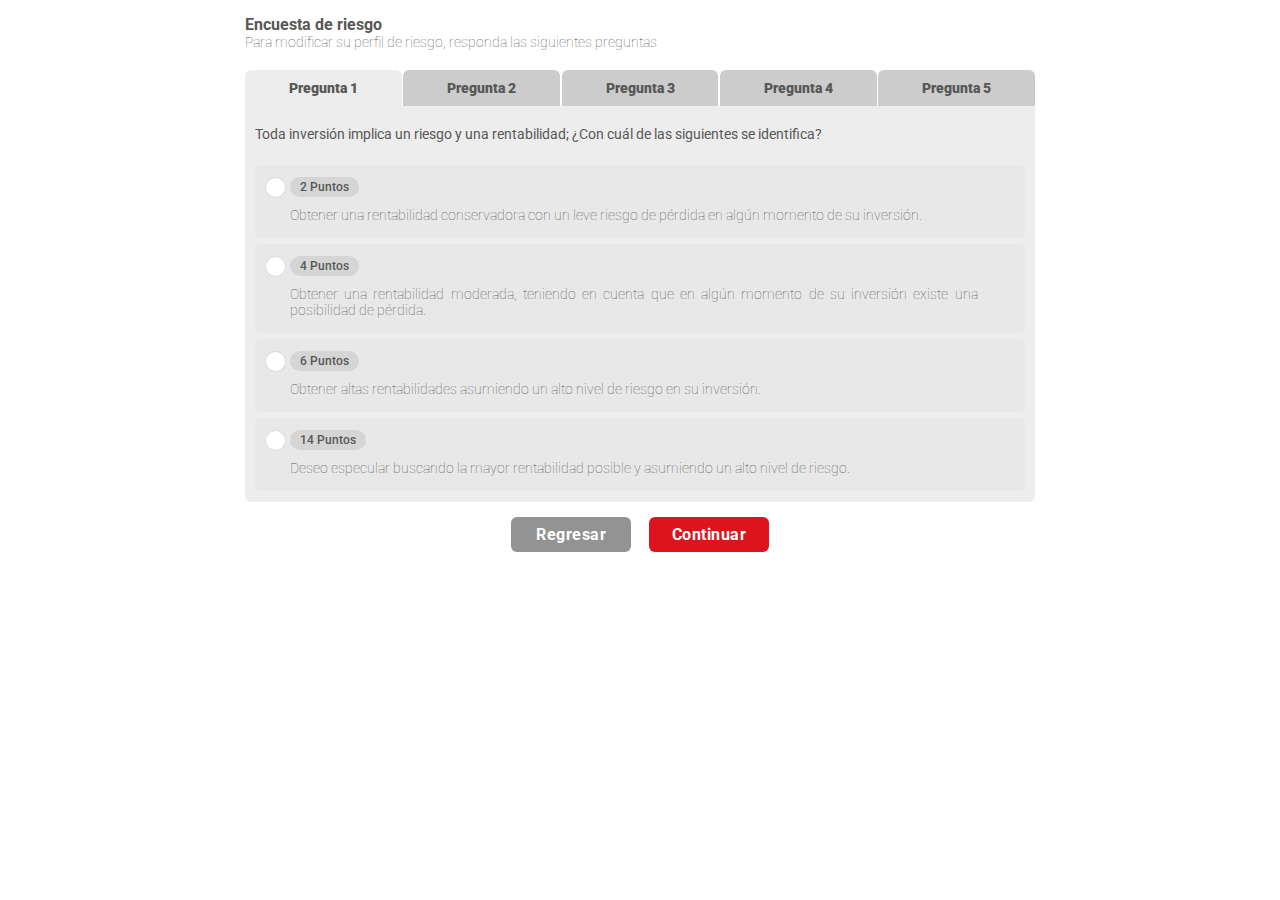
<file: index.html>
<!DOCTYPE html>
<html lang="en">

<head>
    <meta charset="UTF-8">
    <meta name="viewport" content="width=device-width, user-scalable=no, initial-scale=1.0, maximum-scale=1.0, minimum-scale=1.0">
    <link rel="icon" href="https://www.davivienda.com/PersonasDaviviendaNewTheme/images/faviconDav.ico" type="image/x-icon">
    <!--  Default Styles  -->
    <link rel="stylesheet" href="css/styles.css">
    <title> Davivienda S.A. </title>
</head>

<body>
    <section class="cont-main-app gray">
        <a href="javascript:void(0)" class="btn-back">
            <img src="images/icon-dv-btnback.svg" alt="Atrás">
            Atrás
        </a>

        <div class="cont-box">
            <div class="container container-encuesta">
                <h1 class="main left no-mrgn">Encuesta de riesgo</h1>
                <h2 class="light no-mrgn-top">Para modificar su perfil de riesgo, responda las siguientes preguntas</h2>
                
                <div class="encuesta-riesgo">
                    <div class="tabs">
                        <a href="javascript:void(0)" class="tablinks" onclick="openCity(event, 'qstn1')" id="defaultOpen"><span>Pregunta</span> 1</a>
                        <a href="javascript:void(0)" class="tablinks" onclick="openCity(event, 'qstn2')"><span>Pregunta</span> 2</a>
                        <a href="javascript:void(0)" class="tablinks" onclick="openCity(event, 'qstn3')"><span>Pregunta</span> 3</a>
                        <a href="javascript:void(0)" class="tablinks" onclick="openCity(event, 'qstn4')"><span>Pregunta</span> 4</a>
                        <a href="javascript:void(0)" class="tablinks" onclick="openCity(event, 'qstn5')"><span>Pregunta</span> 5</a>
                    </div>

                    <div class="content-encuestas"> class="tablinks" onclick="openCity(event, 'qstn2')"
                        <form action="" class="options-content-encuestas tabcontent" id="qstn1">
                        <h2 class="regular justify small no-mrgn-top">Toda inversión implica un riesgo y una rentabilidad; ¿Con cuál de las siguientes se identifica?</h2>
                            <div class="input input-option">
                                <label class="radio">
                                    <span class="puntaje">2 Puntos</span><br>
                                    Obtener una rentabilidad conservadora con un leve riesgo de pérdida en algún momento de su inversión.
                                    <input type="radio" value="" name="facta-usa"> 
                                    <div class="radio-indicator"></div>
                                </label>
                            </div>
                            <div class="input input-option">
                                <label class="radio">
                                    <span class="puntaje">4 Puntos</span><br>
                                    Obtener una rentabilidad moderada, teniendo en cuenta que en algún momento de su inversión existe una posibilidad de pérdida.
                                    <input type="radio" value="" name="facta-usa">
                                    <div class="radio-indicator"></div>
                                </label>
                            </div>
                            <div class="input input-option">
                                <label class="radio">
                                    <span class="puntaje">6 Puntos</span><br>
                                    Obtener altas rentabilidades asumiendo un alto nivel de riesgo en su inversión.
                                    <input type="radio" value="" name="facta-usa">
                                    <div class="radio-indicator"></div>
                                </label>
                            </div>
                            <div class="input input-option">
                                <label class="radio">
                                    <span class="puntaje">14 Puntos</span><br>
                                    Deseo especular buscando la mayor rentabilidad posible y asumiendo un alto nivel de riesgo.
                                    <input type="radio" value="" name="facta-usa">
                                    <div class="radio-indicator"></div>
                                </label>
                            </div>
                        </form>

                        <form action="" class="options-content-encuestas tabcontent" id="qstn2">
                            <h2 class="regular justify small no-mrgn-top">Generalmente, cuando piensa en invertir, ¿Con cuál de los siguientes plazos se siente más cómodo?</h2>
                            <div class="input input-option">
                                <label class="radio">
                                    <span class="puntaje">1 Puntos</span><br>
                                    Entre 1 y 90 días.
                                    <input type="radio" value="" name="facta-usa"> 
                                    <div class="radio-indicator"></div>
                                </label>
                            </div>
                            <div class="input input-option">
                                <label class="radio">
                                    <span class="puntaje">2 Puntos</span><br>
                                    Mayor a 90 días hasta 1 año.
                                    <input type="radio" value="" name="facta-usa">
                                    <div class="radio-indicator"></div>
                                </label>
                            </div>
                            <div class="input input-option">
                                <label class="radio">
                                    <span class="puntaje">3 Puntos</span><br>
                                    Mayor a 1 año hasta 3 años
                                    <input type="radio" value="" name="facta-usa">
                                    <div class="radio-indicator"></div>
                                </label>
                            </div>
                            <div class="input input-option">
                                <label class="radio">
                                    <span class="puntaje">4 Puntos</span><br>
                                    Mayor a 3 años
                                    <input type="radio" value="" name="facta-usa">
                                    <div class="radio-indicator"></div>
                                </label>
                            </div>
                        </form>

                        <form action="" class="options-content-encuestas tabcontent" id="qstn3">
                            <h2 class="regular justify small no-mrgn-top">¿En cuál de los siguientes productos acostumbra a invertir?:</h2>
                            <div class="input input-option">
                                <label class="radio">
                                    <span class="puntaje">1 Puntos</span><br>
                                    CDT`s y/o cuentas de ahorros o corriente.
                                    <input type="radio" value="" name="facta-usa"> 
                                    <div class="radio-indicator"></div>
                                </label>
                            </div>
                            <div class="input input-option">
                                <label class="radio">
                                    <span class="puntaje">2 Puntos</span><br>
                                    Fondos voluntarios de pensiones y/o fondos de inversión colectiva de liquidez, de bajo nivel de riesgo.
                                    <input type="radio" value="" name="facta-usa">
                                    <div class="radio-indicator"></div>
                                </label>
                            </div>
                            <div class="input input-option">
                                <label class="radio">
                                    <span class="puntaje">3 Puntos</span><br>
                                    Acciones, fondos voluntarios de pensiones, fondos de inversión colectiva y/o productos de renta fija (CDT o bonos) asumiendo posibles pérdidas.
                                    <input type="radio" value="" name="facta-usa">
                                    <div class="radio-indicator"></div>
                                </label>
                            </div>
                            <div class="input input-option">
                                <label class="radio">
                                    <span class="puntaje">4 Puntos</span><br>
                                    Acciones, fondos voluntarios de pensiones, derivados o activos internacionales; fondos de inversión colectiva, renta fija, divisas y/o derivados, asumiendo altos niveles de riesgo.
                                    <input type="radio" value="" name="facta-usa">
                                    <div class="radio-indicator"></div>
                                </label>
                            </div>
                        </form>

                        <form action="" class="options-content-encuestas tabcontent" id="qstn4">
                            <h2 class="regular justify small no-mrgn-top">Frente a posibles desvalorizaciones en los mercados financieros que puedan afectar el valor de su inversión, usted ó la sociedad que representa, preferiría:</h2>
                            <div class="input input-option">
                                <label class="radio">
                                    <span class="puntaje">1 Puntos</span><br>
                                    Cancelar o liquidar totalmente su producto para evitar pérdidas.
                                    <input type="radio" value="" name="facta-usa"> 
                                    <div class="radio-indicator"></div>
                                </label>
                            </div>
                            <div class="input input-option">
                                <label class="radio">
                                    <span class="puntaje">2 Puntos</span><br>
                                    Retirar o liquidar parcialmente su inversión teniendo en cuenta posibles pérdidas en el corto plazo.
                                    <input type="radio" value="" name="facta-usa">
                                    <div class="radio-indicator"></div>
                                </label>
                            </div>
                            <div class="input input-option">
                                <label class="radio">
                                    <span class="puntaje">3 Puntos</span><br>
                                    Mantener su inversión fijando un límite de pérdida de acuerdo con la evolución del mercado.
                                    <input type="radio" value="" name="facta-usa">
                                    <div class="radio-indicator"></div>
                                </label>
                            </div>
                            <div class="input input-option">
                                <label class="radio">
                                    <span class="puntaje">4 Puntos</span><br>
                                    Incrementar su inversión dependiendo de la evolución del mercado, manteniendo un objetivo de largo plazo.
                                    <input type="radio" value="" name="facta-usa">
                                    <div class="radio-indicator"></div>
                                </label>
                            </div>
                        </form>

                        <form action="" class="options-content-encuestas tabcontent" id="qstn5">
                            <h2 class="regular justify small no-mrgn-top">¿Qué porcentaje de su patrimonio disponible para invertir, destinaría a productos financieros que pueden ser más rentables pero también más riesgosos?</h2>
                            <div class="input input-option">
                                <label class="radio">
                                    <span class="puntaje">1 Puntos</span><br>
                                    1% - 10%
                                    <input type="radio" value="" name="facta-usa"> 
                                    <div class="radio-indicator"></div>
                                </label>
                            </div>
                            <div class="input input-option">
                                <label class="radio">
                                    <span class="puntaje">2 Puntos</span><br>
                                    11% - 20%
                                    <input type="radio" value="" name="facta-usa">
                                    <div class="radio-indicator"></div>
                                </label>
                            </div>
                            <div class="input input-option">
                                <label class="radio">
                                    <span class="puntaje">3 Puntos</span><br>
                                    21% - 40%
                                    <input type="radio" value="" name="facta-usa">
                                    <div class="radio-indicator"></div>
                                </label>
                            </div>
                            <div class="input input-option">
                                <label class="radio">
                                    <span class="puntaje">4 Puntos</span><br>
                                    Mayor a 40%
                                    <input type="radio" value="" name="facta-usa">
                                    <div class="radio-indicator"></div>
                                </label>
                            </div>
                        </form>
                    </div>
                </div>
                
            </div>
        </div>

        <div class="cont-btn">
            <button type="button" class="btn-success regresar">Regresar</button>
            <button type="button" class="btn-success active" onclick="window.location.href='screen-2-encuestas.html'">Continuar</button>
        </div>	
    </section>

    <script>
        function openCity(evt, cityName) {
            var i, tabcontent, tablinks;
            tabcontent = document.getElementsByClassName("tabcontent");
            for (i = 0; i < tabcontent.length; i++) {
                tabcontent[i].style.display = "none";
            }
            tablinks = document.getElementsByClassName("tablinks");
            for (i = 0; i < tablinks.length; i++) {
                tablinks[i].className = tablinks[i].className.replace(" active", "");
            }
            document.getElementById(cityName).style.display = "block";
            evt.currentTarget.className += " active";
        }

        document.getElementById("defaultOpen").click();
    </script>
</body>

</html>
</file>
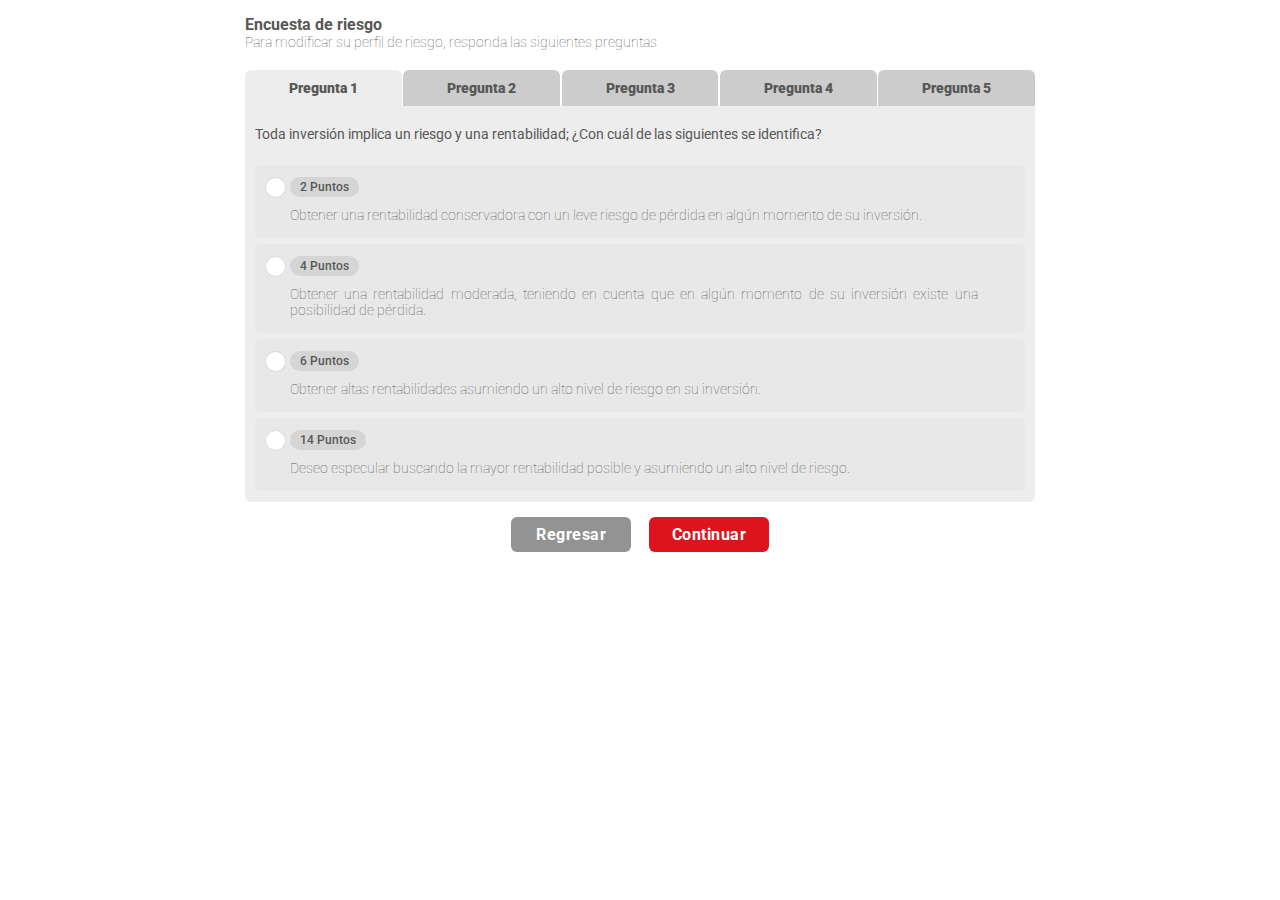
<file: screen-1-encuestas.html>
<!DOCTYPE html>
<html lang="en">

<head>
    <meta charset="UTF-8">
    <meta name="viewport" content="width=device-width, user-scalable=no, initial-scale=1.0, maximum-scale=1.0, minimum-scale=1.0">
    <link rel="icon" href="https://www.davivienda.com/PersonasDaviviendaNewTheme/images/faviconDav.ico" type="image/x-icon">
    <!--  Default Styles  -->
    <link rel="stylesheet" href="css/styles.css">
    <title> Davivienda S.A. </title>
</head>

<body>
    <section class="cont-main-app gray">
        <a href="javascript:void(0)" class="btn-back">
            <img src="images/icon-dv-btnback.svg" alt="Atrás">
            Atrás
        </a>

        <div class="cont-box">
            <div class="container container-encuesta">
                <h1 class="main left no-mrgn">Encuesta de riesgo</h1>
                <h2 class="light no-mrgn-top">Para modificar su perfil de riesgo, responda las siguientes preguntas</h1>
                
                <div class="encuesta-riesgo">
                    <div class="tabs">
                        <a href="javascript:void(0)" class="tablinks" onclick="openCity(event, 'qstn1')" id="defaultOpen"><span>Pregunta</span> 1</a>
                        <a href="javascript:void(0)" class="tablinks" onclick="openCity(event, 'qstn2')"><span>Pregunta</span> 2</a>
                        <a href="javascript:void(0)" class="tablinks" onclick="openCity(event, 'qstn3')"><span>Pregunta</span> 3</a>
                        <a href="javascript:void(0)" class="tablinks" onclick="openCity(event, 'qstn4')"><span>Pregunta</span> 4</a>
                        <a href="javascript:void(0)" class="tablinks" onclick="openCity(event, 'qstn5')"><span>Pregunta</span> 5</a>
                    </div>

                    <div class="content-encuestas"> class="tablinks" onclick="openCity(event, 'qstn2')"
                        <form action="" class="options-content-encuestas tabcontent" id="qstn1">
                        <h2 class="regular justify small no-mrgn-top">Toda inversión implica un riesgo y una rentabilidad; ¿Con cuál de las siguientes se identifica?</h2>
                            <div class="input input-option">
                                <label class="radio">
                                    <span class="puntaje">2 Puntos</span><br>
                                    Obtener una rentabilidad conservadora con un leve riesgo de pérdida en algún momento de su inversión.
                                    <input type="radio" value="" name="facta-usa"> 
                                    <div class="radio-indicator"></div>
                                </label>
                            </div>
                            <div class="input input-option">
                                <label class="radio">
                                    <span class="puntaje">4 Puntos</span><br>
                                    Obtener una rentabilidad moderada, teniendo en cuenta que en algún momento de su inversión existe una posibilidad de pérdida.
                                    <input type="radio" value="" name="facta-usa">
                                    <div class="radio-indicator"></div>
                                </label>
                            </div>
                            <div class="input input-option">
                                <label class="radio">
                                    <span class="puntaje">6 Puntos</span><br>
                                    Obtener altas rentabilidades asumiendo un alto nivel de riesgo en su inversión.
                                    <input type="radio" value="" name="facta-usa">
                                    <div class="radio-indicator"></div>
                                </label>
                            </div>
                            <div class="input input-option">
                                <label class="radio">
                                    <span class="puntaje">14 Puntos</span><br>
                                    Deseo especular buscando la mayor rentabilidad posible y asumiendo un alto nivel de riesgo.
                                    <input type="radio" value="" name="facta-usa">
                                    <div class="radio-indicator"></div>
                                </label>
                            </div>
                        </form>

                        <form action="" class="options-content-encuestas tabcontent" id="qstn2">
                            <h2 class="regular justify small no-mrgn-top">Generalmente, cuando piensa en invertir, ¿Con cuál de los siguientes plazos se siente más cómodo?</h2>
                            <div class="input input-option">
                                <label class="radio">
                                    <span class="puntaje">1 Puntos</span><br>
                                    Entre 1 y 90 días.
                                    <input type="radio" value="" name="facta-usa"> 
                                    <div class="radio-indicator"></div>
                                </label>
                            </div>
                            <div class="input input-option">
                                <label class="radio">
                                    <span class="puntaje">2 Puntos</span><br>
                                    Mayor a 90 días hasta 1 año.
                                    <input type="radio" value="" name="facta-usa">
                                    <div class="radio-indicator"></div>
                                </label>
                            </div>
                            <div class="input input-option">
                                <label class="radio">
                                    <span class="puntaje">3 Puntos</span><br>
                                    Mayor a 1 año hasta 3 años
                                    <input type="radio" value="" name="facta-usa">
                                    <div class="radio-indicator"></div>
                                </label>
                            </div>
                            <div class="input input-option">
                                <label class="radio">
                                    <span class="puntaje">4 Puntos</span><br>
                                    Mayor a 3 años
                                    <input type="radio" value="" name="facta-usa">
                                    <div class="radio-indicator"></div>
                                </label>
                            </div>
                        </form>

                        <form action="" class="options-content-encuestas tabcontent" id="qstn3">
                            <h2 class="regular justify small no-mrgn-top">¿En cuál de los siguientes productos acostumbra a invertir?:</h2>
                            <div class="input input-option">
                                <label class="radio">
                                    <span class="puntaje">1 Puntos</span><br>
                                    CDT`s y/o cuentas de ahorros o corriente.
                                    <input type="radio" value="" name="facta-usa"> 
                                    <div class="radio-indicator"></div>
                                </label>
                            </div>
                            <div class="input input-option">
                                <label class="radio">
                                    <span class="puntaje">2 Puntos</span><br>
                                    Fondos voluntarios de pensiones y/o fondos de inversión colectiva de liquidez, de bajo nivel de riesgo.
                                    <input type="radio" value="" name="facta-usa">
                                    <div class="radio-indicator"></div>
                                </label>
                            </div>
                            <div class="input input-option">
                                <label class="radio">
                                    <span class="puntaje">3 Puntos</span><br>
                                    Acciones, fondos voluntarios de pensiones, fondos de inversión colectiva y/o productos de renta fija (CDT o bonos) asumiendo posibles pérdidas.
                                    <input type="radio" value="" name="facta-usa">
                                    <div class="radio-indicator"></div>
                                </label>
                            </div>
                            <div class="input input-option">
                                <label class="radio">
                                    <span class="puntaje">4 Puntos</span><br>
                                    Acciones, fondos voluntarios de pensiones, derivados o activos internacionales; fondos de inversión colectiva, renta fija, divisas y/o derivados, asumiendo altos niveles de riesgo.
                                    <input type="radio" value="" name="facta-usa">
                                    <div class="radio-indicator"></div>
                                </label>
                            </div>
                        </form>

                        <form action="" class="options-content-encuestas tabcontent" id="qstn4">
                            <h2 class="regular justify small no-mrgn-top">Frente a posibles desvalorizaciones en los mercados financieros que puedan afectar el valor de su inversión, usted ó la sociedad que representa, preferiría:</h2>
                            <div class="input input-option">
                                <label class="radio">
                                    <span class="puntaje">1 Puntos</span><br>
                                    Cancelar o liquidar totalmente su producto para evitar pérdidas.
                                    <input type="radio" value="" name="facta-usa"> 
                                    <div class="radio-indicator"></div>
                                </label>
                            </div>
                            <div class="input input-option">
                                <label class="radio">
                                    <span class="puntaje">2 Puntos</span><br>
                                    Retirar o liquidar parcialmente su inversión teniendo en cuenta posibles pérdidas en el corto plazo.
                                    <input type="radio" value="" name="facta-usa">
                                    <div class="radio-indicator"></div>
                                </label>
                            </div>
                            <div class="input input-option">
                                <label class="radio">
                                    <span class="puntaje">3 Puntos</span><br>
                                    Mantener su inversión fijando un límite de pérdida de acuerdo con la evolución del mercado.
                                    <input type="radio" value="" name="facta-usa">
                                    <div class="radio-indicator"></div>
                                </label>
                            </div>
                            <div class="input input-option">
                                <label class="radio">
                                    <span class="puntaje">4 Puntos</span><br>
                                    Incrementar su inversión dependiendo de la evolución del mercado, manteniendo un objetivo de largo plazo.
                                    <input type="radio" value="" name="facta-usa">
                                    <div class="radio-indicator"></div>
                                </label>
                            </div>
                        </form>

                        <form action="" class="options-content-encuestas tabcontent" id="qstn5">
                            <h2 class="regular justify small no-mrgn-top">¿Qué porcentaje de su patrimonio disponible para invertir, destinaría a productos financieros que pueden ser más rentables pero también más riesgosos?</h2>
                            <div class="input input-option">
                                <label class="radio">
                                    <span class="puntaje">1 Puntos</span><br>
                                    1% - 10%
                                    <input type="radio" value="" name="facta-usa"> 
                                    <div class="radio-indicator"></div>
                                </label>
                            </div>
                            <div class="input input-option">
                                <label class="radio">
                                    <span class="puntaje">2 Puntos</span><br>
                                    11% - 20%
                                    <input type="radio" value="" name="facta-usa">
                                    <div class="radio-indicator"></div>
                                </label>
                            </div>
                            <div class="input input-option">
                                <label class="radio">
                                    <span class="puntaje">3 Puntos</span><br>
                                    21% - 40%
                                    <input type="radio" value="" name="facta-usa">
                                    <div class="radio-indicator"></div>
                                </label>
                            </div>
                            <div class="input input-option">
                                <label class="radio">
                                    <span class="puntaje">4 Puntos</span><br>
                                    Mayor a 40%
                                    <input type="radio" value="" name="facta-usa">
                                    <div class="radio-indicator"></div>
                                </label>
                            </div>
                        </form>
                    </div>
                </div>
                
            </div>
        </div>

        <div class="cont-btn">
            <button type="button" class="btn-success regresar">Regresar</button>
            <button type="button" class="btn-success active">Continuar</button>
        </div>	
        
    </section>

    <script>
        function openCity(evt, cityName) {
            var i, tabcontent, tablinks;
            tabcontent = document.getElementsByClassName("tabcontent");
            for (i = 0; i < tabcontent.length; i++) {
                tabcontent[i].style.display = "none";
            }
            tablinks = document.getElementsByClassName("tablinks");
            for (i = 0; i < tablinks.length; i++) {
                tablinks[i].className = tablinks[i].className.replace(" active", "");
            }
            document.getElementById(cityName).style.display = "block";
            evt.currentTarget.className += " active";
        }

        document.getElementById("defaultOpen").click();
    </script>
</body>

</html>
</file>
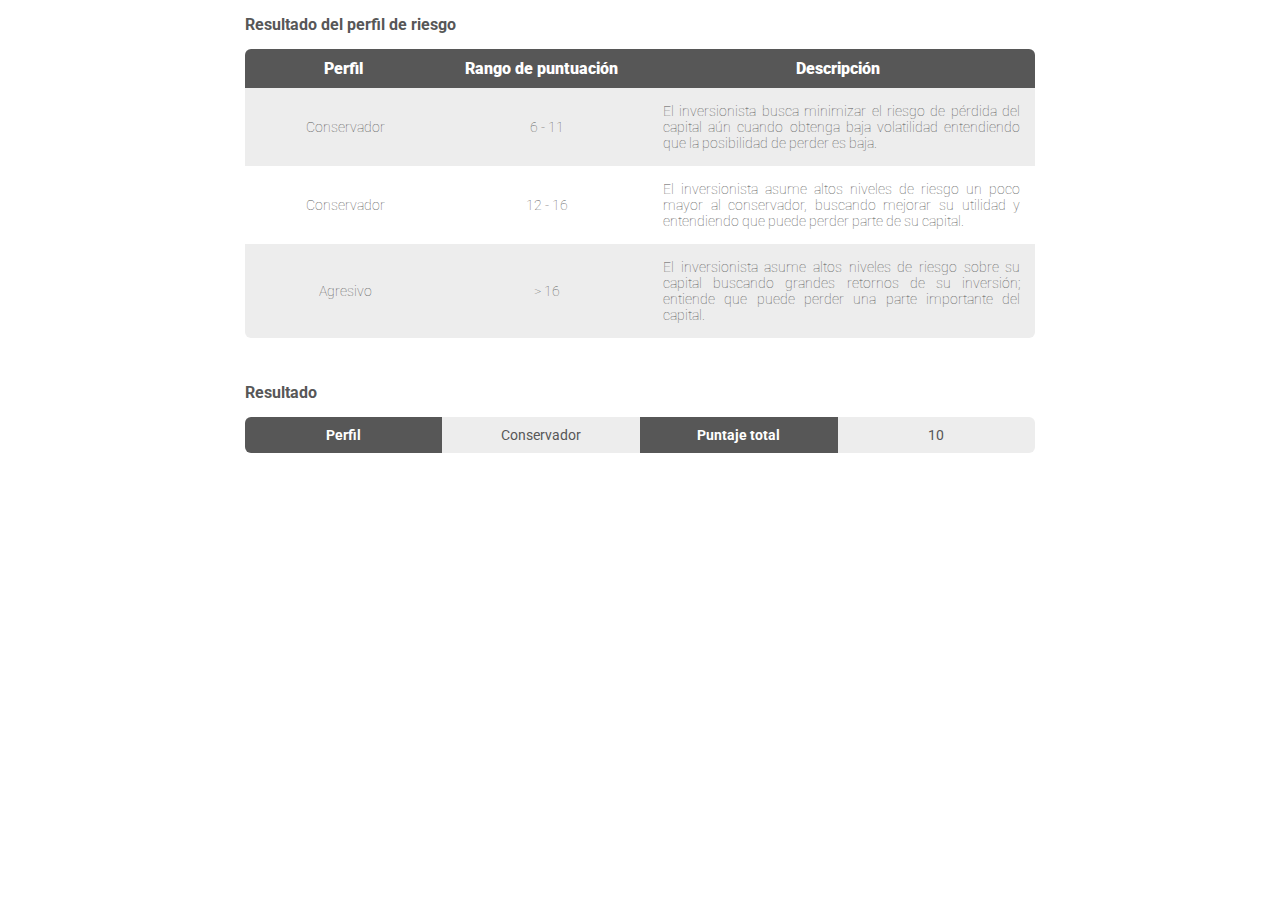
<file: screen-2-encuestas.html>
<!DOCTYPE html>
<html lang="en">

<head>
    <meta charset="UTF-8">
    <meta name="viewport" content="width=device-width, user-scalable=no, initial-scale=1.0, maximum-scale=1.0, minimum-scale=1.0">
    <link rel="icon" href="https://www.davivienda.com/PersonasDaviviendaNewTheme/images/faviconDav.ico" type="image/x-icon">
    <!--  Default Styles  -->
    <link rel="stylesheet" href="css/styles.css">
    <title> Davivienda S.A. </title>
</head>

<body>
    <section class="cont-main-app">

        <div class="cont-box">
            <div class="container container-resultado-encuesta">
                <h1 class="main left no-mrgn">Resultado del perfil de riesgo</h1>
                <div class="container-table">
                    <div class="header">
                        <div class="title">Perfil</div>
                        <div class="title">Rango de puntuación</div>
                        <div class="title">Descripción</div>
                    </div>
                    <div class="body">
                        <div class="fila">
                            <div class="content center">
                                <strong class="mobile-title">Perfil</strong>
                                <span>Conservador</span>	
                            </div>
                            <div class="content center">
                                <strong class="mobile-title">Rango de puntuación</strong>
                                <span>6 - 11</span>		
                            </div>
                            <div class="content">
                                <strong class="mobile-title">Descripción</strong>
                                <span>El inversionista busca minimizar el riesgo de pérdida del capital aún cuando obtenga baja volatilidad entendiendo que la posibilidad de perder es baja.</span>
                            </div>
                        </div>
                        <div class="fila">
                            <div class="content center">
                                <strong class="mobile-title">Perfil</strong>
                                <span>Conservador</span>	
                            </div>
                            <div class="content center">
                                <strong class="mobile-title">Rango de puntuación</strong>
                                <span>12 - 16</span>		
                            </div>
                            <div class="content">
                                <strong class="mobile-title">Descripción</strong>
                                <span>El inversionista asume altos niveles de riesgo un poco mayor al conservador, buscando mejorar su utilidad y entendiendo que puede perder parte de su capital.</span>
                            </div>
                        </div>
                        <div class="fila">
                            <div class="content center">
                                <strong class="mobile-title">Perfil</strong>
                                <span>Agresivo</span>	
                            </div>
                            <div class="content center">
                                <strong class="mobile-title">Rango de puntuación</strong>
                                <span>> 16</span>
                            </div>
                            <div class="content">
                                <strong class="mobile-title">Descripción</strong>
                                <span>El inversionista asume altos niveles de riesgo sobre su capital buscando grandes retornos de su inversión; entiende que puede perder una parte importante del capital.</span>
                            </div>
                        </div>
                    </div>
                </div>
                
                <h2 class="main left">Resultado</h2>
                <div class="resultado">
                    <div class="perfil">
                        <strong>Perfil</strong>
                        <span>Conservador</span>
                    </div>
                    <div class="puntaje">
                        <strong>Puntaje total</strong>
                        <span>10</span>
                    </div>
                </div>
            </div>
        </div>
        
    </section>
</body>

</html>
</file>
<file: css/styles.css>
@charset "UTF-8";
/* Main Styles - Generic */
/*---------------------------------------------------*/
/* Colores */
@import url(https://fonts.googleapis.com/css?family=Roboto+Condensed:300,400,700|Roboto:300,400,500,700);
/*---------------------------------------------------

============ Main - Proyecto ============

* Nombre del proyecto: Vinculacion
* Nombre del archivo: styles.scss | styles.css
* Descripción: Hoja de estilos principal, para el rediseño del App.
* Autor: Movilidad y Canales Banco Davivienda - Cristian Arias - Lady Castillo

---------------------------------------------------*/
/* Main Styles - Generic */
* {
  margin: 0;
  padding: 0;
  box-sizing: border-box;
  outline: none !important;
  font-family: "Roboto", sans-serif;
  font-weight: normal;
  -webkit-tap-highlight-color: rgba(0, 0, 0, 0) !important; }
  *::selection {
    background: #575757;
    color: #fff; }

body {
  max-width: 100%;
  position: relative;
  overflow-x: hidden;
  font-size: 0;
  box-sizing: border-box; }

html, body, div, span, applet, object, iframe, h1, h2, h3, h4, h5, h6, p, blockquote, pre, a, abbr, acronym, address, big, cite, code, del, dfn, em, font, img, ins, kbd, q, s, samp, small, strike, strong, sub, sup, tt, var, dl, dt, dd, ol, ul, li, fieldset, form, label, legend, table, caption, tbody, tfoot, thead, tr, th, td {
  margin: 0;
  padding: 0;
  border: 0;
  outline: 0;
  font-weight: inherit;
  font-style: inherit;
  font-family: inherit;
  vertical-align: baseline; }

a {
  text-decoration: none;
  color: inherit;
  display: inline-block; }
  a:hover, a:focus {
    text-decoration: none; }

ol, ul {
  list-style: none; }

img {
  padding: 0;
  margin: 0;
  border: 0; }

.nbsp {
  display: block;
  width: 40px;
  background-color: red; }

.data-nav {
  display: block;
  margin: 0 auto;
  width: auto; }
  .data-nav .container {
    display: inline-block;
    width: 100%;
    text-align: center;
    margin: 10px auto;
    box-sizing: border-box; }
    .data-nav .container a.step {
      display: inline-block;
      width: 30px;
      height: 30px;
      margin-right: 30px;
      border-radius: 50%;
      border: 2px solid #575757;
      background-color: transparent;
      position: relative;
      opacity: .4;
      transition-duration: .3s; }
      .data-nav .container a.step:last-of-type {
        margin-right: 0; }
        .data-nav .container a.step:last-of-type:after {
          display: none; }
      .data-nav .container a.step:before {
        content: "";
        display: inline-block;
        width: 25px;
        height: 14.26px;
        background-image: url(../images/icon-dv-tracking-arrow.svg);
        background-repeat: no-repeat;
        background-position: center center;
        background-size: auto;
        position: absolute;
        top: 0;
        left: 0;
        right: 0;
        bottom: 0;
        margin: auto;
        transition-duration: .2s; }
      .data-nav .container a.step:after {
        content: "";
        width: 25px;
        height: 2px;
        background-color: #575757;
        position: absolute;
        right: -30px;
        top: 0;
        bottom: 0;
        margin: auto;
        border-radius: 50px;
        transition-duration: .2s; }
      .data-nav .container a.step.active {
        -webkit-animation: activeAnimation1 .5s forwards;
        /* Safari 4.0 - 8.0 */
        animation: activeAnimation1 .5s forwards; }
@keyframes activeAnimation1 {
  0% {
    opacity: .4;
    border-color: #575757; }
  100% {
    opacity: inherit;
    border-color: #dd141d; } }
@keyframes activeAnimation2 {
  0% {
    transform: translateY(-15px);
    opacity: 0; }
  50% {
    transform: translateY(-15px);
    opacity: 0; }
  100% {
    transform: translateY(0px);
    opacity: .9; } }
        .data-nav .container a.step.active:before {
          background-image: url(../images/icon-dv-tracking-arrow-active.svg);
          width: 14.26px;
          height: 25px;
          -webkit-animation: activeAnimation2 .7s forwards;
          /* Safari 4.0 - 8.0 */
          animation: activeAnimation2 .7s forwards;
          opacity: 0; }
        .data-nav .container a.step.active:after {
          opacity: .4; }
      .data-nav .container a.step.complete {
        background-color: #dd141d;
        border-color: #dd141d;
        opacity: inherit; }
@keyframes completeAnimation1 {
  0% {
    background-color: transparent;
    border-color: #cecece;
    opacity: .4; }
  50% {
    background-color: transparent; }
  100% {
    background-color: #dd141d;
    border-color: #dd141d;
    opacity: inherit; } }
@keyframes completeAnimation2 {
  0% {
    opacity: 0;
    transform: translateX(-30px); }
  50% {
    opacity: 0; }
  100% {
    opacity: .9;
    transform: translateX(0); } }
        .data-nav .container a.step.complete:before {
          background-image: url(../images/icon-dv-tracking-check.svg);
          animation-delay: .3s;
          opacity: .9 !important;
          width: 16px;
          height: 11.03px;
          opacity: 0; }
        .data-nav .container a.step.complete:after {
          opacity: .4; }

.sub-data-nav {
  display: block;
  margin: 0 auto;
  width: auto; }
  .sub-data-nav .container {
    display: inline-block;
    width: 100%;
    text-align: center;
    margin: 12px auto;
    box-sizing: border-box; }
    .sub-data-nav .container a.step {
      display: inline-block;
      width: 20px;
      height: 3px;
      border-radius: 50px;
      margin: 0 3px;
      background-color: #bcbcbc;
      position: relative;
      transition-duration: .3s;
      overflow: hidden; }
      .sub-data-nav .container a.step.active::after {
        content: "";
        display: inline-block;
        width: 100%;
        height: 100%;
        background-color: #dd141d;
        position: absolute;
        top: 0;
        left: 0;
        opacity: 0;
        transition-duration: .2s;
        z-index: 9;
        -webkit-animation: sub-trackingActive 1s forwards;
        /* Safari 4.0 - 8.0 */
        animation: sub-trackingActive 1s forwards;
        animation-delay: .3s; }

@keyframes sub-trackingActive {
  0% {
    opacity: 0; }
  0% {
    transform: translateX(-100%);
    opacity: 0; }
  100% {
    transform: translateX(0%);
    opacity: 10; } }
.btn-back {
  display: none;
  align-items: center;
  justify-content: space-between;
  width: 70px;
  margin-top: 15px;
  margin-left: 4%;
  color: #575757;
  font-size: 16px;
  font-family: "Roboto", sans-serif; }
  .btn-back img {
    display: inline-block;
    width: 25px; }

.cont-btn {
  display: inline-block;
  width: 100%;
  text-align: center; }
  .cont-btn .btn-success:nth-child(2) {
    margin-left: 15px; }

.btn-success {
  min-width: 120px;
  outline: none !important;
  display: inline-block;
  margin: 15px 3px;
  background: #939393;
  color: #fff !important;
  text-align: center;
  width: auto;
  border: none;
  padding: 8px 14px;
  border-radius: 6px;
  transition: all 0.3s;
  font-size: 16px;
  font-family: "Roboto", sans-serif;
  font-weight: bold;
  letter-spacing: .5px;
  cursor: pointer;
  box-shadow: inherit !important; }
  .btn-success:hover, .btn-success.active {
    background-color: #dd141d !important; }
  .btn-success.regresar:hover {
    background-color: #848484 !important; }
  .btn-success.top {
    margin-top: 8%; }
  .btn-success.bottom {
    margin-bottom: 8%; }

.cont-box {
  display: block;
  border-radius: 6px;
  width: 93%;
  margin: 15px auto 0;
  position: relative;
  transition-duration: .2s; }
  .cont-box.box-confirm {
    padding-top: 50px; }
  .cont-box.no-backg {
    background-color: transparent;
    box-shadow: inherit; }

#cont-box-height {
  height: 290px; }

.height {
  height: 380px !important; }

.modal {
  text-align: center; }
  .modal:before {
    content: '';
    display: inline-block;
    height: 100%;
    vertical-align: middle; }
  .modal .modal-dialog {
    display: inline-block;
    text-align: left;
    vertical-align: middle; }

.modal-content {
  background: #F8F8F8;
  padding: 1.2rem;
  margin: 0 auto;
  width: 85%;
  border-radius: 6px; }
  .modal-content .modal-body {
    padding: 0; }
    .modal-content .modal-body p {
      font-size: 14px;
      font-family: "Roboto", sans-serif;
      color: #575757;
      text-align: center; }
  .modal-content .modal-footer {
    padding: 0;
    justify-content: center;
    border: 0; }

.alert {
  display: flex;
  align-items: flex-start;
  flex-direction: row;
  justify-content: flex-start;
  width: 100%;
  background-color: #fff;
  padding: 15px 5%;
  border-radius: 6px;
  margin-bottom: 5px; }
  .alert.no-margin {
    margin: 0; }
  .alert img.ico {
    display: inline-block;
    width: 42px;
    margin-right: 15px; }
  .alert p {
    display: inline-block;
    width: 80%;
    font-size: 16px;
    font-family: "Roboto", sans-serif;
    color: #575757;
    text-align: justify; }
    .alert p strong {
      font-weight: bold;
      font-size: 20px; }
  .alert .bnft-final {
    display: inline-block;
    text-align: center;
    width: 100%; }
    .alert .bnft-final img {
      display: inline-block;
      width: 70px;
      margin: 10px 0; }

.tag-container {
  display: inline-block;
  width: auto;
  padding: 2% 5%;
  min-width: 145px;
  background-color: #fff;
  box-shadow: 0 3px 6px rgba(0, 0, 0, 0.16), 0 3px 6px rgba(0, 0, 0, 0.23);
  border-radius: 6px; }
  .tag-container strong {
    color: #dd141d;
    font-size: 21px;
    font-family: "Roboto", sans-serif;
    font-weight: bold; }
  .tag-container span {
    color: #444;
    text-transform: uppercase;
    font-size: 30px;
    font-family: "Roboto", sans-serif;
    font-weight: bold; }

.atencion {
  display: flex;
  flex-direction: column;
  align-items: center;
  align-content: center;
  justify-content: center;
  width: 100%;
  height: 90px;
  background-color: #CDCDCD;
  text-align: center;
  box-shadow: -20px 2px 16px #cccccc; }
  .atencion img {
    display: inline-block;
    width: 40px; }
  .atencion span {
    font-size: 14px;
    font-family: "Roboto", sans-serif;
    color: #575757;
    padding: 5px 0;
    display: inline-block; }

.tooltip {
  display: none;
  width: 80%;
  max-width: 290px;
  background-color: #cccccc;
  text-align: justify;
  border-radius: 6px;
  padding: 15px;
  transition-duration: .2s;
  z-index: 9;
  opacity: inherit;
  position: absolute;
  top: 50%;
  left: 0;
  right: 0;
  margin: auto;
  transform: translateY(-50%);
  box-shadow: 0 3px 6px rgba(0, 0, 0, 0.16), 0 3px 6px rgba(0, 0, 0, 0.23); }
  .tooltip p {
    font-size: 14px;
    font-family: "Roboto", sans-serif;
    line-height: 1.3;
    color: #000000; }
  .tooltip.top {
    transform: translateY(12%); }
  .tooltip.more-top {
    transform: translateY(-115%); }

.btn-tooltip:hover ~ .tooltip {
  display: inline-block !important; }

hr, .separador {
  display: block;
  border: 0;
  width: 85%;
  height: 3px;
  background-color: rgba(0, 0, 0, 0.15);
  border-radius: 10px;
  margin: 10px auto; }

.menu-mobile {
  width: 100%;
  height: 65px;
  display: flex;
  margin: 0 auto;
  flex-direction: row;
  align-items: center;
  align-content: center;
  background-color: #B7B7B7; }
  .menu-mobile .menu-mobile-option {
    display: flex;
    align-items: center;
    align-content: center;
    flex-direction: column;
    justify-content: center;
    width: 100%;
    height: 100%;
    background-color: #B7B7B7;
    border-right: 2px solid #fff;
    transition-duration: .3s; }
    .menu-mobile .menu-mobile-option:hover {
      background-color: #c1c1c1; }
    .menu-mobile .menu-mobile-option:last-of-type {
      border: 0; }
    .menu-mobile .menu-mobile-option.disabled {
      opacity: .5;
      cursor: inherit; }
    .menu-mobile .menu-mobile-option span {
      display: inline-block;
      width: 100%;
      height: auto;
      margin: 5px 0 0 0;
      padding: 0;
      text-align: center;
      font-family: "Roboto", sans-serif;
      font-size: 14px;
      color: #000; }
    .menu-mobile .menu-mobile-option img {
      display: inline-block;
      width: 23px; }

.header-confirm {
  cursor: pointer;
  display: flex;
  align-items: center;
  justify-content: space-between;
  padding: 5px 3%;
  width: 100%;
  background-color: #575757;
  border-radius: 6px 6px 0 0;
  position: absolute;
  top: 0;
  left: 0; }
  .header-confirm strong {
    font-size: 16px;
    font-family: "Roboto", sans-serif;
    color: #fff; }
  .header-confirm .btn-action {
    display: inline-block;
    width: 25px;
    height: 25px; }
    .header-confirm .btn-action img {
      display: inline-block;
      width: 100%; }
    .header-confirm .btn-action.btn-action-showless {
      display: none; }
    .header-confirm .btn-action.hidden {
      display: none; }

.cont-main-app {
  display: block;
  margin: 0 auto;
  width: 100%;
  max-width: 850px;
  position: relative;
  overflow-y: auto;
  padding-bottom: 3%; }
  .cont-main-app.cont-main-app-fluid, .cont-main-app.height-fluid {
    height: calc(100vh - 90px);
    padding-bottom: 3%; }
  .cont-main-app.cont-main-app-fluid-menu {
    height: calc(100vh - 65px);
    padding-bottom: 3%; }
  .cont-main-app.center {
    display: flex;
    flex-direction: column;
    align-items: center;
    align-content: center;
    justify-content: center; }
  .cont-main-app h1, .cont-main-app h2 {
    display: inline-block;
    width: 100%;
    text-align: left;
    margin: 20px 0;
    font-family: "Roboto", sans-serif;
    font-weight: bold;
    font-size: 14px;
    text-align: left;
    color: #575757; }
    .cont-main-app h1.main, .cont-main-app h2.main {
      text-align: center;
      color: #575757;
      font-size: 16px; }
    .cont-main-app h1 .light, .cont-main-app h1.light, .cont-main-app h2 .light, .cont-main-app h2.light {
      font-family: "Roboto", sans-serif;
      font-weight: 100; }
    .cont-main-app h1 .regular, .cont-main-app h1.regular, .cont-main-app h2 .regular, .cont-main-app h2.regular {
      font-family: "Roboto", sans-serif;
      font-weight: normal; }
    .cont-main-app h1 .justify, .cont-main-app h1.justify, .cont-main-app h2 .justify, .cont-main-app h2.justify {
      text-align: justify; }
    .cont-main-app h1 .short, .cont-main-app h1.short, .cont-main-app h2 .short, .cont-main-app h2.short {
      width: 65%; }
    .cont-main-app h1 .center, .cont-main-app h1.center, .cont-main-app h2 .center, .cont-main-app h2.center {
      text-align: center; }
    .cont-main-app h1 .left, .cont-main-app h1.left, .cont-main-app h2 .left, .cont-main-app h2.left {
      text-align: left; }
    .cont-main-app h1 .no-mrgn-top, .cont-main-app h1.no-mrgn-top, .cont-main-app h2 .no-mrgn-top, .cont-main-app h2.no-mrgn-top {
      margin-top: 0; }
    .cont-main-app h1 .no-mrgn-bottom, .cont-main-app h1.no-mrgn-bottom, .cont-main-app h2 .no-mrgn-bottom, .cont-main-app h2.no-mrgn-bottom {
      margin-bottom: 0; }
    .cont-main-app h1 .no-mrgn, .cont-main-app h1.no-mrgn, .cont-main-app h2 .no-mrgn, .cont-main-app h2.no-mrgn {
      margin: 0; }
  .cont-main-app .title-main {
    display: block;
    width: 93%;
    text-align: center;
    padding: 0 20px;
    margin: 10px auto 0; }
    .cont-main-app .title-main h1 {
      display: inline-block;
      width: 100%;
      text-align: center;
      font-weight: bold;
      font-size: 22px !important;
      color: #575757;
      margin: 0; }

.opacity-full {
  opacity: .9 !important; }

.container {
  display: inline-block;
  width: 100%;
  max-width: inherit !important;
  text-align: center;
  position: relative; }
  .container form {
    display: inline-block;
    width: 100%;
    height: auto;
    transition-duration: .3s; }
    .container form.in-form {
      opacity: 0; }
    .container form .input {
      display: inline-block;
      width: 100%;
      position: relative;
      margin-bottom: 18px; }
      .container form .input.no-padding input[type="text"],
      .container form .input.no-padding input[type="tel"],
      .container form .input.no-padding input[type="email"],
      .container form .input.no-padding input[type="number"],
      .container form .input.no-padding input[type="date"],
      .container form .input.no-padding input[type="time"],
      .container form .input.no-padding select {
        padding-right: 11px; }
      .container form .input.checkboxes .checkbox {
        display: inline-block;
        margin-top: 8px;
        box-sizing: border-box;
        width: calc(90%/3);
        min-width: 100px; }
        .container form .input.checkboxes .checkbox:last-of-type {
          width: auto; }
      .container form .input:last-of-type {
        margin-bottom: 0; }
      .container form .input .btn-tooltip {
        display: inline-block !important;
        width: 19px;
        height: 19px;
        position: absolute;
        top: 50%;
        bottom: 0;
        right: 2%;
        transform: translateY(-50%); }
        .container form .input .btn-tooltip img {
          display: inline-block;
          width: 97%;
          position: absolute;
          top: 50%;
          left: 50%;
          transform: translate(-50%, -50%); }
      .container form .input .input-fluid {
        display: flex;
        flex-direction: row;
        justify-content: space-between;
        align-items: center; }
        .container form .input .input-fluid.top {
          margin-top: 25px; }
        .container form .input .input-fluid.bigger input[type="text"], .container form .input .input-fluid.bigger input[type="tel"], .container form .input .input-fluid.bigger input[type="email"],
        .container form .input .input-fluid.bigger input[type="number"], .container form .input .input-fluid.bigger input[type="date"], .container form .input .input-fluid.bigger input[type="time"] {
          width: 28%; }
        .container form .input .input-fluid.bigger span {
          margin-right: 3%;
          font-weight: 100; }
        .container form .input .input-fluid.col-2 input[type="text"],
        .container form .input .input-fluid.col-2 input[type="tel"],
        .container form .input .input-fluid.col-2 input[type="email"],
        .container form .input .input-fluid.col-2 input[type="number"],
        .container form .input .input-fluid.col-2 input[type="date"],
        .container form .input .input-fluid.col-2 input[type="time"] {
          width: 48%;
          text-transform: uppercase; }
        .container form .input .input-fluid.col-2 input[type="date"] {
          background: URL("../images/icon-dv-calendar.svg") no-repeat 95% 50% #fff !important;
          background-size: 20px !important; }
        .container form .input .input-fluid.col-2 input[type="time"] {
          background: URL("../images/image-cm-hour.png") no-repeat 95% 50% #fff !important;
          background-size: 20px !important; }
        .container form .input .input-fluid label {
          margin-bottom: 0; }
        .container form .input .input-fluid select {
          width: 30%;
          background-position: 95% 50% !important;
          margin: 0 0; }
        .container form .input .input-fluid input[type="text"], .container form .input .input-fluid input[type="tel"], .container form .input .input-fluid input[type="email"],
        .container form .input .input-fluid input[type="number"], .container form .input .input-fluid input[type="date"], .container form .input .input-fluid input[type="time"] {
          width: 20%;
          text-align: center;
          margin: 0 0; }
        .container form .input .input-fluid span {
          display: inline-block;
          margin-top: 2px;
          font-size: 14px;
          color: #575757; }
      .container form .input .btn-intern {
        display: inline-block;
        width: 18px;
        position: absolute;
        right: 1%;
        top: 55%; }
        .container form .input .btn-intern img {
          display: inline-block;
          width: 100%; }
      .container form .input label, .container form .input .label, .container form .input .added {
        font-family: "Roboto", sans-serif;
        font-size: 16px;
        color: #575757;
        text-align: justify;
        padding-left: 5px;
        display: inline-block;
        width: 100%;
        margin-bottom: 5px; }
        .container form .input label strong, .container form .input .label strong, .container form .input .added strong {
          font-weight: bold;
          color: #575757; }
        .container form .input label a, .container form .input .label a, .container form .input .added a {
          display: inline;
          text-decoration: underline; }
        .container form .input label .btn-tooltip, .container form .input .label .btn-tooltip, .container form .input .added .btn-tooltip {
          position: relative;
          top: 0;
          bottom: 0;
          margin-left: 2.5%;
          transform: translateY(25%); }
      .container form .input select,
      .container form .input textarea,
      .container form .input input[type="text"],
      .container form .input input[type="tel"],
      .container form .input input[type="email"],
      .container form .input input[type="number"],
      .container form .input input[type="date"],
      .container form .input input[type="time"] {
        border: 1.4px solid #7070703d;
        max-width: 100%;
        width: 100%;
        border-radius: 6px;
        padding: 8px 40px 8px 11px;
        font-size: 16px;
        color: #575757;
        font-family: "Roboto", sans-serif;
        font-weight: lighter;
        appearance: none;
        -webkit-appearance: none;
        -moz-appearance: none; }
        .container form .input select:disabled,
        .container form .input textarea:disabled,
        .container form .input input[type="text"]:disabled,
        .container form .input input[type="tel"]:disabled,
        .container form .input input[type="email"]:disabled,
        .container form .input input[type="number"]:disabled,
        .container form .input input[type="date"]:disabled,
        .container form .input input[type="time"]:disabled {
          color: #000000; }
        .container form .input select.big,
        .container form .input textarea.big,
        .container form .input input[type="text"].big,
        .container form .input input[type="tel"].big,
        .container form .input input[type="email"].big,
        .container form .input input[type="number"].big,
        .container form .input input[type="date"].big,
        .container form .input input[type="time"].big {
          width: 100%;
          height: 40px; }
        .container form .input select.center,
        .container form .input textarea.center,
        .container form .input input[type="text"].center,
        .container form .input input[type="tel"].center,
        .container form .input input[type="email"].center,
        .container form .input input[type="number"].center,
        .container form .input input[type="date"].center,
        .container form .input input[type="time"].center {
          text-align: center; }
      .container form .input input[type=number]::-webkit-inner-spin-button,
      .container form .input input[type=number]::-webkit-outer-spin-button {
        -webkit-appearance: none;
        margin: 0; }
      .container form .input select {
        background: URL("../images/icon_dv_arrowselect.svg") no-repeat 98% 50% #fff !important;
        background-size: 18px !important;
        -moz-appearance: none;
        -webkit-appearance: none;
        appearance: none; }
      .container form .input input[type="date"] {
        background: URL("../images/icon-dv-calendar.svg") no-repeat 98% 50% #fff !important;
        background-size: 18px !important;
        text-transform: uppercase; }
        .container form .input input[type="date"]::-webkit-inner-spin-button, .container form .input input[type="date"]::-webkit-calendar-picker-indicator {
          display: none;
          -webkit-appearance: none; }
      .container form .input input[type="time"] {
        background: URL("../images/image-cm-hour.png") no-repeat 98% 50% #fff !important;
        background-size: 20px !important; }
      .container form .input .tyc {
        font-family: arial;
        display: block;
        position: relative;
        padding-left: 30px;
        margin-bottom: 6px;
        padding-top: 0;
        cursor: pointer;
        font-size: 16px;
        color: #575757;
        font-weight: 400;
        text-align: justify;
        font-family: "Roboto", sans-serif; }
        .container form .input .tyc strong, .container form .input .tyc a {
          display: inline;
          font-family: "Roboto", sans-serif;
          color: #575757;
          font-weight: bold;
          text-decoration: underline; }
          .container form .input .tyc strong.no-under, .container form .input .tyc a.no-under {
            text-decoration: none; }
          .container form .input .tyc strong.btn-tooltip, .container form .input .tyc a.btn-tooltip {
            display: inline-block;
            margin-left: 15px; }
        .container form .input .tyc.gray {
          color: #575757; }
        .container form .input .tyc input[type="checkbox"] {
          opacity: 0;
          display: none; }
          .container form .input .tyc input[type="checkbox"]:checked ~ .indicator::after {
            opacity: 9; }
        .container form .input .tyc .indicator {
          position: absolute;
          top: 2px;
          left: 0;
          height: 21px;
          width: 21px;
          background: transparent;
          border: 1px solid #7070703d;
          background-color: white;
          border-radius: 6px; }
          .container form .input .tyc .indicator::after {
            content: "";
            position: absolute;
            left: 0;
            right: 0;
            bottom: 0;
            top: 0;
            margin: auto;
            width: 15px;
            height: 15px;
            background-color: #dd141d;
            border-radius: 3px;
            box-sizing: unset;
            opacity: 0;
            transition-duration: .2s; }
        .container form .input .tyc.tooltip-pos {
          padding-right: 40px;
          width: 100%; }
      .container form .input .radio {
        position: relative;
        display: inline-block;
        padding-left: 25px;
        width: auto;
        float: left;
        margin-left: 3%;
        font-family: "Roboto", sans-serif;
        font-weight: 100;
        padding-top: 2px;
        cursor: pointer; }
        .container form .input .radio:first-of-type {
          margin-left: 0px; }
        .container form .input .radio input {
          display: none; }
          .container form .input .radio input:checked ~ .radio-indicator::after {
            opacity: 9; }
        .container form .input .radio .radio-indicator {
          position: absolute;
          top: 2px;
          left: 0;
          height: 21px;
          width: 21px;
          background: transparent;
          border: 1px solid #7070703d;
          background-color: white;
          border-radius: 50%; }
          .container form .input .radio .radio-indicator::after {
            content: "";
            position: absolute;
            left: 0;
            right: 0;
            bottom: 0;
            top: 0;
            margin: auto;
            width: 15px;
            height: 15px;
            background-color: #dd141d;
            border-radius: 50%;
            box-sizing: unset;
            opacity: 0;
            transition-duration: .2s; }
      .container form .input .checkbox {
        position: relative;
        display: inline-block;
        padding-left: 25px !important;
        width: auto;
        float: left;
        margin-left: 3%;
        font-family: "Roboto", sans-serif;
        font-weight: 100;
        padding-top: 2px;
        cursor: pointer; }
        .container form .input .checkbox input {
          display: none; }
          .container form .input .checkbox input:checked ~ .indicator::after {
            opacity: inherit; }
        .container form .input .checkbox .indicator {
          position: absolute;
          top: 2px;
          left: 0;
          height: 21px;
          width: 21px;
          background: transparent;
          border: 1px solid #7070703d;
          background-color: white;
          border-radius: 6px; }
          .container form .input .checkbox .indicator::after {
            content: "";
            position: absolute;
            left: 0;
            right: 0;
            bottom: 0;
            top: 0;
            margin: auto;
            width: 15px;
            height: 15px;
            background-color: #dd141d;
            border-radius: 3px;
            box-sizing: unset;
            opacity: 0;
            transition-duration: .2s; }
  .container .paragraph {
    display: block;
    width: 90%;
    margin: 0 auto;
    text-align: justify;
    font-family: "Roboto", sans-serif;
    color: #575757;
    font-size: 15px; }
    .container .paragraph strong {
      font-family: "Roboto", sans-serif;
      font-weight: bold; }
    .container .paragraph.label {
      width: 100%;
      font-size: 16px;
      color: #575757;
      text-align: left;
      display: inline-block;
      padding-left: 5px; }
  .container .notify {
    text-align: center;
    display: inline-block;
    width: 100%;
    margin: 15px 0;
    font-size: 14px;
    font-weight: bold;
    font-family: "Roboto", sans-serif;
    color: #575757; }
    .container .notify.light {
      font-family: "Roboto", sans-serif;
      color: #575757;
      font-weight: 400; }
    .container .notify.left {
      text-align: left; }
    .container .notify.justify {
      text-align: justify; }
    .container .notify .legal {
      font-size: 11px;
      text-align: justify;
      padding: 0 3%;
      margin: 2% 0 0; }
  .container .cont-list-items {
    display: inline-block;
    width: 100%;
    text-align: center;
    box-sizing: border-box;
    font-size: 0; }
    .container .cont-list-items.cont-list-items-info-tags .item {
      background-color: #f5f5f5; }
      .container .cont-list-items.cont-list-items-info-tags .item strong {
        text-align: right;
        font-family: "Roboto", sans-serif;
        font-weight: bold;
        font-size: 17px; }
        .container .cont-list-items.cont-list-items-info-tags .item strong.no-activated {
          color: #dd141d; }
    .container .cont-list-items.cont-list-items-movements .history-container {
      display: inline-block;
      width: 100%;
      text-align: center;
      font-size: 0;
      box-sizing: border-box;
      background-color: #EDEDED; }
      .container .cont-list-items.cont-list-items-movements .history-container .main-title {
        display: flex;
        width: 90%;
        margin: 0 auto;
        padding: 2.5% 0;
        align-items: center;
        align-content: center;
        justify-content: space-between; }
        .container .cont-list-items.cont-list-items-movements .history-container .main-title strong {
          font-size: 14px;
          font-family: "Roboto", sans-serif;
          font-weight: bold;
          color: #000; }
        .container .cont-list-items.cont-list-items-movements .history-container .main-title img {
          display: inline-block;
          width: 20px;
          transition-duration: .3s; }
          .container .cont-list-items.cont-list-items-movements .history-container .main-title img.rotate {
            transform: rotate(180deg); }
      .container .cont-list-items.cont-list-items-movements .history-container .history-select {
        display: none;
        margin: 0 auto;
        text-align: center;
        width: 80%; }
        .container .cont-list-items.cont-list-items-movements .history-container .history-select span {
          font-family: "Roboto", sans-serif;
          color: #575757;
          font-size: 13px;
          display: inline-block;
          width: 100%;
          text-align: left; }
        .container .cont-list-items.cont-list-items-movements .history-container .history-select select {
          display: block;
          border: 1px solid #575756;
          max-width: 100%;
          width: 100%;
          margin: 0 auto;
          padding: 5px 12px;
          font-size: 17px;
          color: #000;
          font-family: "Roboto", sans-serif;
          border-radius: 0px;
          appearance: none;
          -webkit-appearance: none;
          -moz-appearance: none;
          background: URL("../images/image-cm-arrowdown.png") no-repeat 98% 50% #fff !important; }
    .container .cont-list-items.cont-list-items-movements .item {
      background-color: #CDCDCD;
      padding-right: 55px; }
      .container .cont-list-items.cont-list-items-movements .item span {
        vertical-align: top; }
        .container .cont-list-items.cont-list-items-movements .item span:first-of-type {
          width: 30%; }
        .container .cont-list-items.cont-list-items-movements .item span:last-of-type {
          width: 70%;
          text-align: right; }
      .container .cont-list-items.cont-list-items-movements .item strong {
        width: 100%;
        text-align: right;
        font-family: "Roboto", sans-serif;
        font-weight: bold;
        font-size: 17px; }
    .container .cont-list-items .item {
      display: inline-block;
      width: 100%;
      height: auto;
      margin-top: 5px;
      background-color: #D6D6D6;
      padding: 15px;
      position: relative;
      box-sizing: border-box;
      font-size: 0 !important;
      text-decoration: none;
      cursor: pointer; }
      .container .cont-list-items .item span,
      .container .cont-list-items .item strong {
        display: inline-block;
        width: 100%;
        text-align: left;
        font-size: 14px;
        font-family: "Roboto", sans-serif; }
        .container .cont-list-items .item span.item-tag-title,
        .container .cont-list-items .item strong.item-tag-title {
          font-family: "Roboto", sans-serif;
          font-weight: bold; }
      .container .cont-list-items .item img {
        display: inline-block;
        width: 25px;
        position: absolute;
        right: 15px;
        top: 50%;
        transform: translateY(-50%); }
  .container.container-menu .item {
    margin: 5px;
    border-radius: 20px;
    overflow: hidden;
    height: 120px;
    background-repeat: no-repeat;
    background-position: 0 50%;
    background-size: 100%;
    cursor: pointer;
    position: relative; }
    .container.container-menu .item .img-caption {
      position: relative;
      top: 40%;
      width: 25px;
      float: right;
      margin-right: 25px; }
      .container.container-menu .item .img-caption img {
        display: inline-block;
        width: 100%; }
    .container.container-menu .item .data-caption {
      display: inline-block;
      width: 80%;
      position: absolute;
      top: 50%;
      left: 50%;
      transform: translate(-50%, -50%);
      z-index: 1;
      border-radius: 500px;
      text-align: center;
      padding: 0 30px; }
      .container.container-menu .item .data-caption h2 {
        display: inline-block;
        width: 100%;
        text-align: center;
        margin: 0;
        color: #fff;
        font-size: 45px;
        font-family: "Roboto Condensed", sans-serif;
        font-weight: 400;
        font-style: italic;
        line-height: normal; }
      .container.container-menu .item .data-caption p {
        display: inline-block;
        width: 100%;
        text-align: center;
        font-family: "Roboto", sans-serif;
        color: #fff;
        line-height: normal;
        margin: 0;
        font-size: 20px; }
  .container.container-bnfcs {
    padding: 20px 30px; }
    .container.container-bnfcs .list-bnfcs {
      display: inline-block;
      width: 100%; }
      .container.container-bnfcs .list-bnfcs .bnfc {
        display: flex;
        align-items: center;
        justify-content: flex-start;
        width: 100%;
        margin: 30px 0; }
        .container.container-bnfcs .list-bnfcs .bnfc:first-of-type {
          margin-top: 0; }
        .container.container-bnfcs .list-bnfcs .bnfc img {
          display: inline-block;
          width: 40px; }
        .container.container-bnfcs .list-bnfcs .bnfc p {
          font-family: "Roboto", sans-serif;
          font-weight: 400;
          font-size: 14px;
          padding-left: 15px;
          text-align: left;
          color: #575757; }
          .container.container-bnfcs .list-bnfcs .bnfc p strong {
            font-family: "Roboto", sans-serif;
            font-weight: bold; }
            .container.container-bnfcs .list-bnfcs .bnfc p strong.red {
              color: #dd141d; }
  .container.container-notags {
    padding: 0 30px; }
    .container.container-notags .box-notag {
      display: flex;
      align-items: center;
      flex-direction: column;
      width: 85%;
      max-width: 400px;
      background-color: #E3E3E3;
      margin: 25px auto;
      border-radius: 5px;
      box-shadow: 0 2px 4px rgba(0, 0, 0, 0.09), 0 2px 4px rgba(0, 0, 0, 0.09);
      text-align: center; }
      .container.container-notags .box-notag:first-of-type {
        margin-top: 0; }
      .container.container-notags .box-notag img {
        display: inline-block;
        margin: 15px auto;
        width: 34px; }
      .container.container-notags .box-notag p {
        display: inline-block;
        width: 90%;
        margin: 5px 0;
        text-align: center;
        font-size: 14px;
        font-family: "Roboto", sans-serif;
        color: #000; }
        .container.container-notags .box-notag p strong {
          font-family: "Roboto", sans-serif;
          font-weight: bold; }
  .container.container-confir .result-confir {
    display: inline-block;
    width: 100%; }
    .container.container-confir .result-confir.result-last {
      width: 100%; }
      .container.container-confir .result-confir.result-last .result:last-of-type {
        background-color: #817F7F; }
        .container.container-confir .result-confir.result-last .result:last-of-type span, .container.container-confir .result-confir.result-last .result:last-of-type strong {
          color: #fff; }
    .container.container-confir .result-confir.result-padleft .result {
      padding: 20px 0 20px 13%; }
    .container.container-confir .result-confir.result-center .result {
      width: 90%; }
    .container.container-confir .result-confir.mrgn-top {
      margin-top: 20px; }
    .container.container-confir .result-confir .result {
      display: inline-block;
      width: 100%;
      text-align: left;
      position: relative;
      color: #444444;
      background-color: #ededed;
      margin: 2.5px 0;
      padding: 10px 20px;
      border-radius: 5px;
      transition-duration: .2s; }
      .container.container-confir .result-confir .result:hover {
        background-color: #e1e1e1; }
      .container.container-confir .result-confir .result span,
      .container.container-confir .result-confir .result strong {
        display: inline-block;
        width: 100%;
        color: #444444;
        font-size: 15px; }
      .container.container-confir .result-confir .result span {
        font-family: "Roboto", sans-serif;
        font-weight: 500;
        font-size: 13px; }
      .container.container-confir .result-confir .result strong {
        font-weight: 100; }
      .container.container-confir .result-confir .result.pad-tooltip {
        padding-right: 40px; }
      .container.container-confir .result-confir .result .btn-tooltip {
        display: inline-block !important;
        width: 19px;
        height: 19px;
        position: absolute;
        top: 50%;
        bottom: 0;
        right: 2%;
        transform: translateY(-50%); }
        .container.container-confir .result-confir .result .btn-tooltip img {
          display: inline-block;
          width: 97%;
          position: absolute;
          top: 50%;
          left: 50%;
          transform: translate(-50%, -50%); }
    .container.container-confir .result-confir .result-hidden {
      transition: height .5s ease;
      overflow: hidden; }
    .container.container-confir .result-confir .result-hidden:not(.active) {
      display: none; }
  .container.container-codecolpass .white-bg {
    display: flex;
    flex-direction: column;
    justify-content: center;
    align-items: center;
    width: 100%;
    padding: 3%;
    text-align: center;
    background-color: #fff; }
    .container.container-codecolpass .white-bg img {
      display: inline-block;
      width: 100%;
      max-width: 50px;
      margin: 15px 0; }
    .container.container-codecolpass .white-bg span {
      font-family: "Roboto", sans-serif;
      color: #000;
      font-size: 14px;
      text-align: center; }
      .container.container-codecolpass .white-bg span strong {
        font-family: "Roboto", sans-serif;
        font-weight: bold; }
        .container.container-codecolpass .white-bg span strong.red {
          color: #dd141d; }
  .container.container-main-tags {
    margin-top: 8px; }
  .container.container-profile .profile-img {
    display: inline-block;
    width: 100%;
    max-width: 110px; }
  .container.container-profile .info-first {
    display: inline-block;
    width: 100%;
    text-align: center;
    animation-duration: .3s !important; }
    .container.container-profile .info-first h2 {
      display: inline-block;
      color: #444444;
      font-weight: bold;
      font-size: 20px !important;
      text-align: center; }
    .container.container-profile .info-first a {
      text-decoration: underline;
      font-size: 16px !important;
      font-weight: 100;
      color: #444444; }
    .container.container-profile .info-first p {
      display: inline-block;
      margin: 10px 0 0;
      width: 100%;
      text-align: center;
      font-size: 16px !important;
      color: #444444; }
  .container.container-profile .info-second {
    display: none;
    width: 100%;
    text-align: center;
    animation-duration: .3s !important; }
    .container.container-profile .info-second .data-profile {
      display: inline-block;
      width: 100%;
      padding: 0 15px;
      margin: 5px 0; }
      .container.container-profile .info-second .data-profile:first-of-type {
        margin-top: 35px; }
      .container.container-profile .info-second .data-profile strong, .container.container-profile .info-second .data-profile span {
        display: inline-block;
        width: 100%;
        text-align: left;
        line-height: 1;
        font-family: "Roboto", sans-serif;
        color: #444444; }
      .container.container-profile .info-second .data-profile strong {
        font-weight: 800;
        font-size: 14px; }
      .container.container-profile .info-second .data-profile span {
        font-size: 16px !important;
        font-weight: 400; }
  .container.container-forms-vinculacion .header-forms {
    display: inline-block;
    width: 100%;
    text-align: center; }
    .container.container-forms-vinculacion .header-forms h2 {
      display: inline-block;
      color: #444444;
      font-weight: bold;
      font-size: 20px !important;
      text-align: center;
      margin: 0; }
    .container.container-forms-vinculacion .header-forms .sub-title {
      display: inline-block;
      width: 100%;
      color: #444444;
      font-weight: 100;
      font-size: 18px !important;
      text-align: center; }
  .container.container-forms-vinculacion form {
    margin-top: 25px; }
  .container.container-forms-vinculacion.autorizaciones form .input {
    margin-bottom: 18px; }
  .container.container-text-tyc {
    display: inline-block;
    width: 100%;
    overflow: hidden;
    text-align: center; }
    .container.container-text-tyc h2 {
      font-weight: 200;
      font-family: "Roboto", sans-serif;
      font-size: 19px !important;
      margin: 2% 0 3%;
      text-align: center;
      color: #575757; }
    .container.container-text-tyc p {
      font-size: 17px;
      color: #575757;
      font-weight: 200;
      text-align: justify; }
      .container.container-text-tyc p span {
        display: inline-block;
        text-align: left; }
      .container.container-text-tyc p.flex {
        margin-bottom: 10px; }
        .container.container-text-tyc p.flex:last-of-type {
          margin-bottom: 0; }
        .container.container-text-tyc p.flex strong {
          display: inline-block;
          width: 100%; }
    .container.container-text-tyc strong {
      font-weight: 700; }
    .container.container-text-tyc .tac {
      text-align: center;
      margin-bottom: 10px; }
  .container.container-encuesta .encuesta-riesgo .tabs {
    display: flex;
    justify-content: space-between;
    justify-items: center;
    width: 100%;
    text-align: center; }
    .container.container-encuesta .encuesta-riesgo .tabs a {
      display: inline-block;
      width: 100%;
      margin: 0 1px;
      padding: 10px 0;
      background-color: #cccccc;
      border-radius: 6px 6px 0 0;
      font-size: 14px;
      font-weight: 900;
      color: #575757;
      transition-duration: .2s; }
      .container.container-encuesta .encuesta-riesgo .tabs a:first-of-type, .container.container-encuesta .encuesta-riesgo .tabs a:last-of-type {
        margin: 0; }
      .container.container-encuesta .encuesta-riesgo .tabs a:hover {
        background-color: #b8b8b8; }
      .container.container-encuesta .encuesta-riesgo .tabs a.active {
        background-color: #ededed; }
  .container.container-encuesta .content-encuestas {
    display: inline-block;
    width: 100%;
    background-color: #ededed;
    padding: 20px 10px 8px;
    border-radius: 0 0 6px 6px; }
  .container.container-encuesta .options-content-encuestas {
    display: none;
    animation: fadeEffect .5s; }
    .container.container-encuesta .options-content-encuestas:first-of-type {
      display: block; }
    .container.container-encuesta .options-content-encuestas .input-option {
      display: inline-block;
      width: 100%;
      background-color: #e8e8e8;
      margin: 3px 0;
      padding: 10px;
      border-radius: 6px;
      position: relative;
      transition-duration: .3s; }
      .container.container-encuesta .options-content-encuestas .input-option:hover {
        background-color: #e1e1e1; }
      .container.container-encuesta .options-content-encuestas .input-option label {
        width: 100%;
        font-size: 14px;
        padding-right: 5%; }
      .container.container-encuesta .options-content-encuestas .input-option .puntaje {
        display: inline-block;
        width: auto;
        background-color: #d5d5d5;
        border-radius: 25px;
        padding: 3px 10px;
        font-size: 12px !important;
        font-weight: 500;
        margin-bottom: 10px; }
@-webkit-keyframes fadeEffect {
  from {
    opacity: 0; }
  to {
    opacity: 1; } }
@keyframes fadeEffect {
  from {
    opacity: 0; }
  to {
    opacity: 1; } }
  .container.container-resultado-encuesta h2 {
    margin-top: 45px;
    margin-bottom: 0; }
  .container.container-resultado-encuesta .container-table {
    display: inline-block;
    width: 100%;
    margin-top: 15px; }
    .container.container-resultado-encuesta .container-table .header {
      display: flex;
      justify-content: space-between;
      justify-items: center;
      width: 100%;
      text-align: center;
      border-radius: 6px 6px 0 0;
      overflow: hidden; }
      .container.container-resultado-encuesta .container-table .header .title {
        display: inline-block;
        width: 100%;
        font-size: 16px;
        color: #fff;
        font-weight: 900;
        background-color: #575757;
        padding: 10px 0; }
        .container.container-resultado-encuesta .container-table .header .title:nth-child(1), .container.container-resultado-encuesta .container-table .header .title:nth-child(2) {
          width: 50%; }
    .container.container-resultado-encuesta .container-table .body {
      display: inline-block;
      width: 100%;
      text-align: center;
      border-radius: 0 0 6px 6px;
      overflow: hidden; }
      .container.container-resultado-encuesta .container-table .body .fila {
        display: flex;
        justify-content: space-between;
        justify-items: center;
        align-items: center;
        width: 100%;
        transition-duration: .2s; }
        .container.container-resultado-encuesta .container-table .body .fila:nth-child(odd) {
          background-color: #ededed; }
        .container.container-resultado-encuesta .container-table .body .fila:hover {
          background-color: #e1e1e1; }
        .container.container-resultado-encuesta .container-table .body .fila .header-resp {
          display: flex;
          width: 30%; }
          .container.container-resultado-encuesta .container-table .body .fila .header-resp .title {
            display: inline-block;
            width: 100%;
            font-size: 16px;
            color: #fff;
            font-weight: 900;
            background-color: #575757;
            padding: 10px 0; }
            .container.container-resultado-encuesta .container-table .body .fila .header-resp .title:nth-child(1), .container.container-resultado-encuesta .container-table .body .fila .header-resp .title:nth-child(2) {
              width: 50%; }
      .container.container-resultado-encuesta .container-table .body .content {
        display: inline-block;
        width: 100%;
        font-size: 14px;
        color: #575757;
        font-weight: 100;
        padding: 15px;
        text-align: justify;
        vertical-align: middle; }
        .container.container-resultado-encuesta .container-table .body .content:nth-child(1), .container.container-resultado-encuesta .container-table .body .content:nth-child(2) {
          width: 50%; }
        .container.container-resultado-encuesta .container-table .body .content.center {
          text-align: center; }
        .container.container-resultado-encuesta .container-table .body .content .mobile-title {
          display: none;
          width: 100%;
          font-weight: bold;
          font-size: 14px;
          text-align: left; }
  .container.container-resultado-encuesta .resultado {
    display: inline-block;
    width: 100%;
    margin-top: 15px;
    border-radius: 6px;
    overflow: hidden; }
    .container.container-resultado-encuesta .resultado .perfil, .container.container-resultado-encuesta .resultado .puntaje {
      display: inline-block;
      width: 50%; }
      .container.container-resultado-encuesta .resultado .perfil strong, .container.container-resultado-encuesta .resultado .perfil span, .container.container-resultado-encuesta .resultado .puntaje strong, .container.container-resultado-encuesta .resultado .puntaje span {
        display: inline-block;
        width: 50%;
        vertical-align: top;
        padding: 10px 0; }
      .container.container-resultado-encuesta .resultado .perfil strong, .container.container-resultado-encuesta .resultado .puntaje strong {
        font-size: 14px;
        color: #575757;
        font-weight: bold;
        background-color: #575757;
        color: #fff; }
      .container.container-resultado-encuesta .resultado .perfil span, .container.container-resultado-encuesta .resultado .puntaje span {
        font-size: 14px;
        color: #575757;
        background-color: #ededed; }

/* Main Styles - Generic */
/*---------------------------------------------------*/
/* Colores */
/* PC */
/* laptop */
/* Tablet */
/* Phablet */
@media (max-width: 50em) {
  body {
    background-color: #ededed; }

  h1, h2, label, p, strong, span, input, select, button, a {
    font-size: 14px !important; }

  .atencion span {
    font-size: 14px !important; }

  .tooltip p {
    font-size: 12px !important; }

  .tag-container .alias {
    font-size: 18px !important; }
  .tag-container .placa {
    font-size: 25px !important; }

  .container.container-menu .item .data-caption h2 {
    font-size: 30px !important; }
  .container.container-menu .item .data-caption p {
    font-size: 15px !important; }
  .container form .input select, .container form .input input[type="date"] {
    background-size: 14px !important;
    -moz-appearance: none;
    -webkit-appearance: none;
    appearance: none; }
  .container form .input .btn-tooltip {
    width: 16px;
    height: 16px; }
  .container.container-profile .info-first p {
    font-size: 14px !important; }

  .cont-btn .regresar {
    display: none; }

  .btn-back {
    display: flex; }

  .cont-box {
    padding: 20px;
    background-color: #F8F8F8;
    box-shadow: 1px 3px 5px #0000002b; }

  .container.container-encuesta .encuesta-riesgo .tabs a span {
    display: none; }
  .container.container-resultado-encuesta .container-table .header {
    display: none !important; }
  .container.container-resultado-encuesta .container-table .body {
    width: 100%; }
    .container.container-resultado-encuesta .container-table .body .fila {
      width: 100%;
      display: inline-block;
      margin-bottom: 10px;
      border-radius: 6px;
      overflow: hidden; }
      .container.container-resultado-encuesta .container-table .body .fila:last-of-type {
        margin-bottom: 0; }
  .container.container-resultado-encuesta .container-table .content {
    width: 100% !important;
    padding: 0 !important;
    vertical-align: top; }
    .container.container-resultado-encuesta .container-table .content:nth-child(1), .container.container-resultado-encuesta .container-table .content:nth-child(2) {
      width: 50% !important; }
    .container.container-resultado-encuesta .container-table .content:nth-child(1) .mobile-title {
      border-right: 1px solid #fff; }
    .container.container-resultado-encuesta .container-table .content:last-of-type {
      padding: 10px !important; }
      .container.container-resultado-encuesta .container-table .content:last-of-type .mobile-title {
        background-color: inherit;
        color: #575757;
        padding: 0; }
      .container.container-resultado-encuesta .container-table .content:last-of-type span {
        padding: 0; }
    .container.container-resultado-encuesta .container-table .content.center {
      text-align: left !important; }
    .container.container-resultado-encuesta .container-table .content .mobile-title {
      display: inline-block !important;
      padding: 10px;
      background-color: #565656;
      color: #fff; }
    .container.container-resultado-encuesta .container-table .content span {
      padding: 10px;
      display: inline-block; }
  .container.container-resultado-encuesta .resultado .perfil, .container.container-resultado-encuesta .resultado .puntaje {
    width: 100%; }
    .container.container-resultado-encuesta .resultado .perfil strong, .container.container-resultado-encuesta .resultado .puntaje strong {
      border-bottom: 1px solid #fff; }

  .remodal p strong {
    font-size: 15px !important; }
  .remodal p span {
    font-size: 14px !important; } }
/* Mobile */
/* Mobile - Landscape*/
/* ----------- iPhone 4 and 4S ----------- */
/* Portrait and Landscape */
/* ----------- iPhone 5, 5S, 5C and 5SE ----------- */
/* Portrait and Landscape */
/* ----------- iPhone 6, 6S, 7 and 8 ----------- */
/* Portrait and Landscape */
@media only screen and (min-device-width: 375px) and (max-device-width: 667px) and (-webkit-min-device-pixel-ratio: 2) {
  br {
    display: inline-block; } }
/* ----------- iPhone 6+, 7+ and 8+ ----------- */
/* Portrait and Landscape */
/* ----------- iPhone X ----------- */
/* Portrait and Landscape */
@media (max-width: 365px) {
  .container.container-resultado-encuesta .container-table .content:first-of-type .mobile-title {
    display: inline-block !important;
    padding: 18px !important; } }

/*# sourceMappingURL=styles.css.map */
</file>
